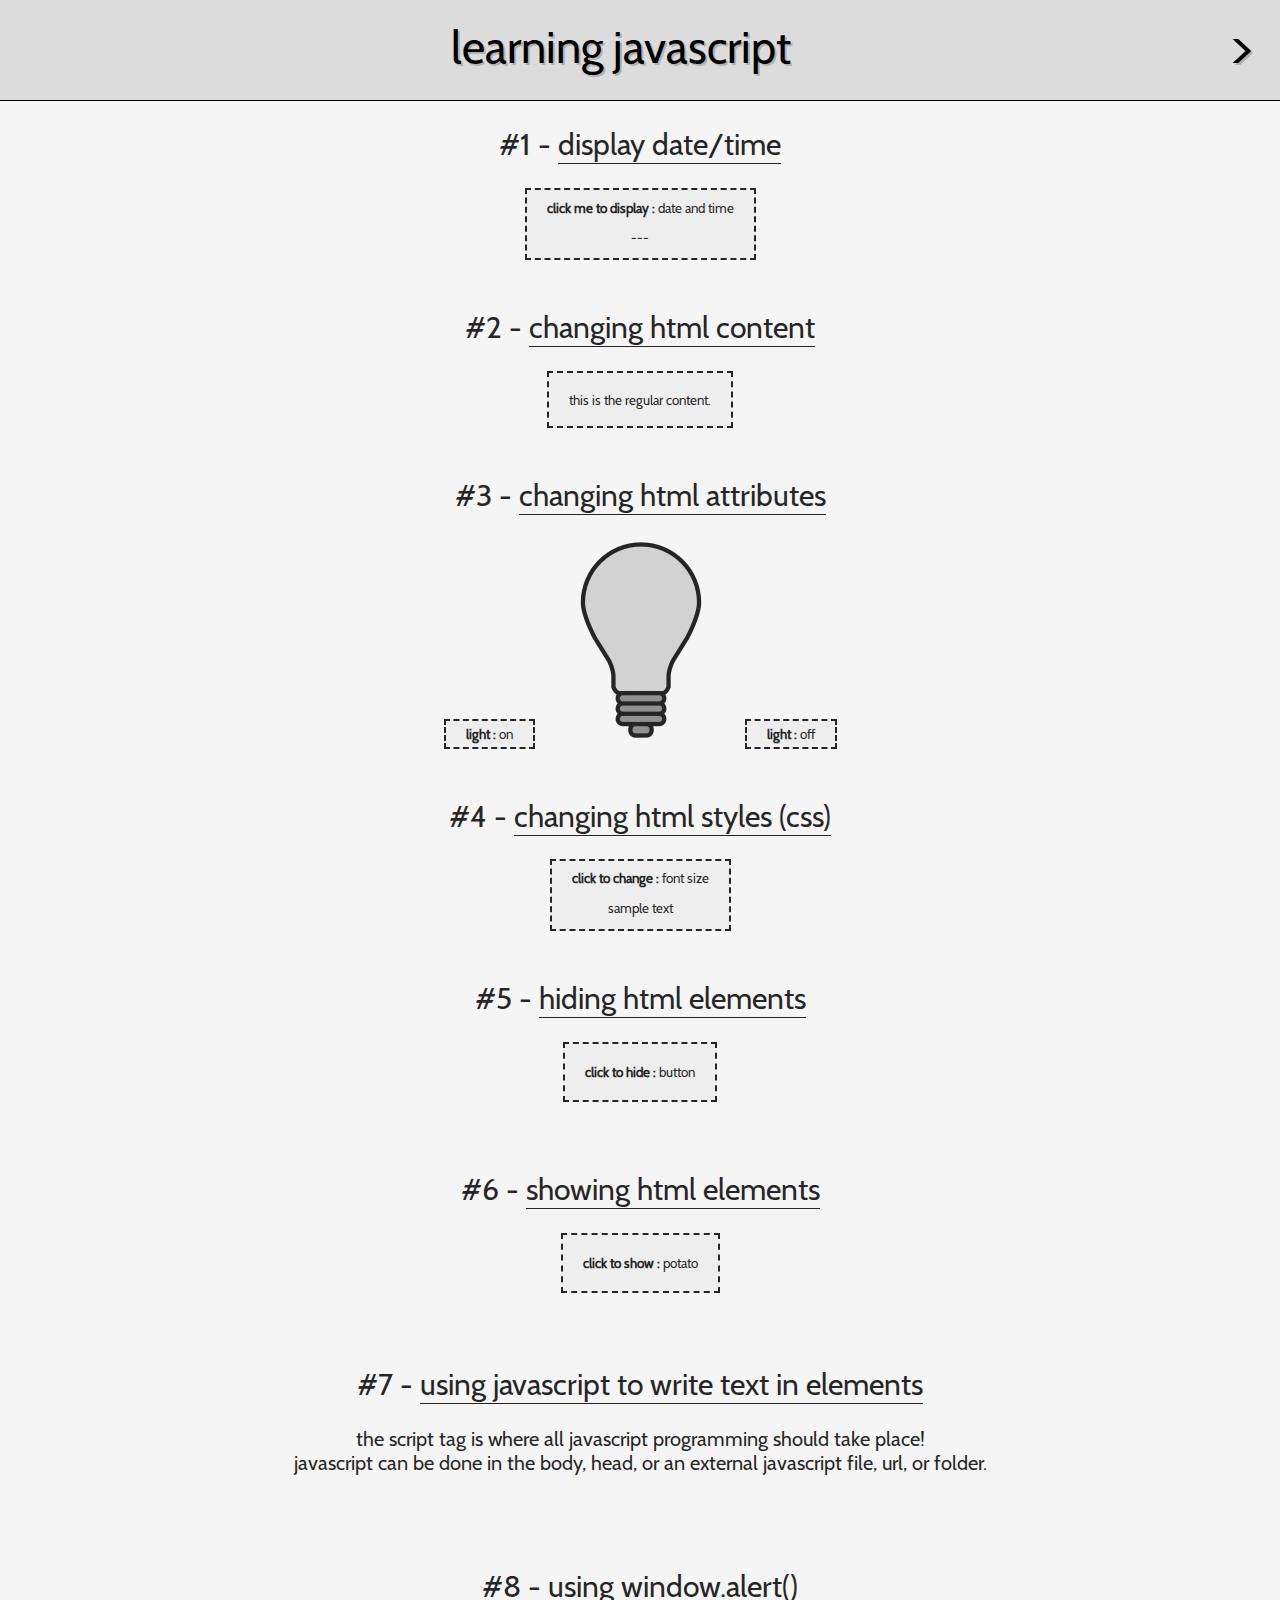
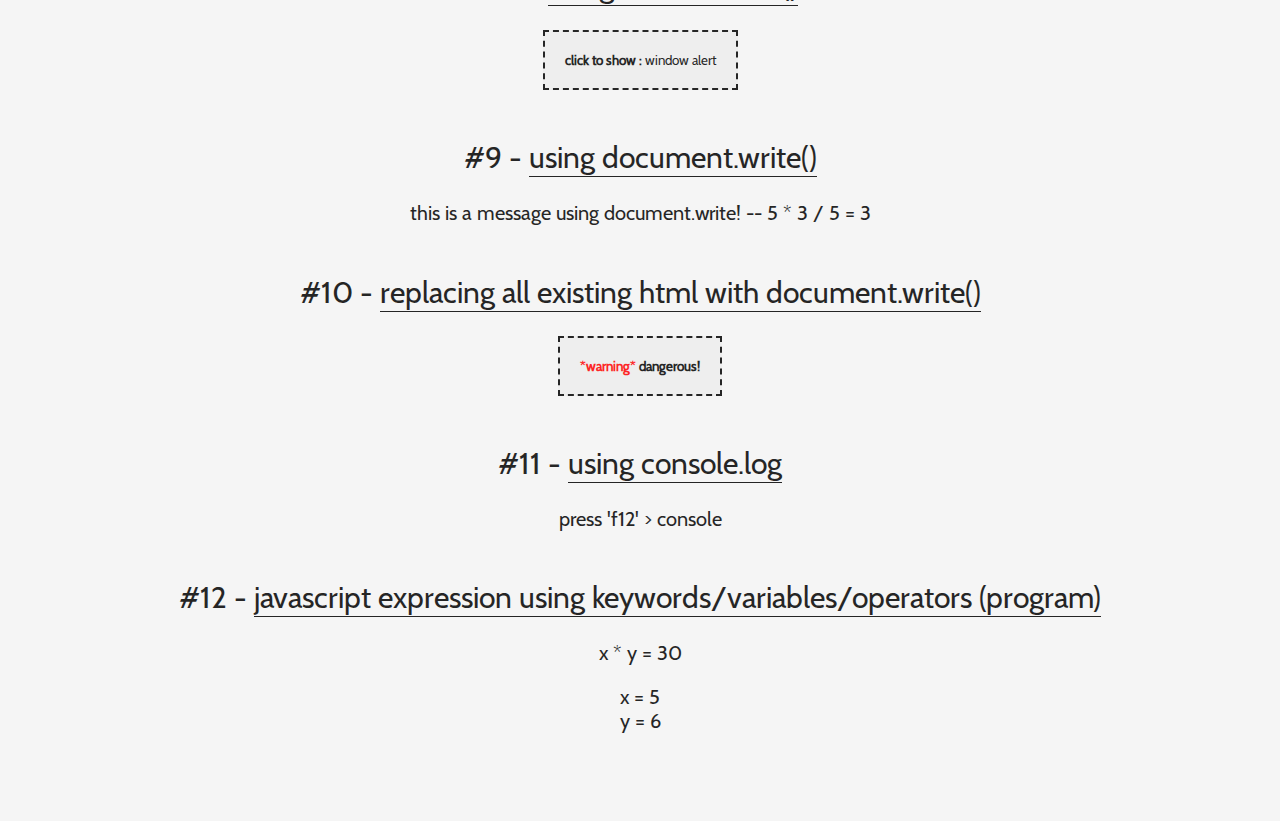
<file: index.html>
<!DOCTYPE html>
<html>
<head>
	<title>learning javascript</title>
	<link rel="icon" href="images/favicon.ico" />
	<script type="text/javascript" src="js/index/jquery-3.1.1.min.js"></script>
	<link rel="stylesheet" type="text/css" href="css/index/styles.css" />
	<script type="text/javascript" src="js/index/scripts.js"></script>
</head>
<body>

<div class="Header">
	<div class="nextpage">
		<a href="learningjquery.html">></a>
	</div>
	<div class="title">
		<b>learning</b> javascript
	</div>
</div>

<div class="body">
<!-- [START] display date/time -->
	<h2><b>#1 -</b> <span>display date/time</span></h2>
	<button class="js1" type="button"
	onclick="time()">
		<b>click me to display : </b> date and time<br><p id="time">---</p>
	</button><br><br>
<!-- [END] display date/time -->


<!-- [START] changing html content -->
	<h2><b>#2 -</b> <span>changing html content</span></h2>
	<button class="js2" type="button"
	onclick="textChange()">
		<p id="textchange">This is the regular content.</p>
	</button><br><br>
<!-- [END] changing html content -->


<!-- [START] changing html attributes -->
	<h2><b>#3 -</b> <span>changing html attributes</span></h2>
	<button class="js3"
	onclick="lightOn()">
		<b>light :</b> on
	</button>
		<img id="light" src="images/index/lightbulb-off.png">
	<button class="js3"
	onclick="lightOff()">
		<b>light :</b> off
	</button><br><br>
<!-- [END] changing html attributes -->


<!-- [START] changing html styles (css) -->
	<h2><b>#4 -</b> <span>changing html styles (css)</span></h2>
	<button class="js4" type="button"
	onclick="styleChange()">
		<b>click to change :</b> font size
		<p class="js4p" id="stylechange">sample text</p>
	</button><br><br>
<!-- [END] changing html styles (css) -->


<!-- [START] hiding html elements -->
	<h2><b>#5 -</b> <span>hiding html elements</span></h2>
	<p id="hidingelement"><button type="button"
	onclick="hidingElement()">
		<b>click to hide :</b> button
	</button></p><br>
<!-- [END] hiding html elements -->


<!-- [START] showing html elements -->
	<h2><b>#6 -</b> <span>showing html elements</span></h2>
	<button type="button"
	onclick="showingElement()">
		<b>click to show :</b> potato
	</button><br><br>
	<img id="showingelement" src="images/index/potato.png" width="150" style="display: none;"><br>
<!-- [END] showing html elements -->


<!-- [START] using javascript to write text -->
	<h2><b>#7 -</b> <span>using javascript to write text in elements</span></h2>
	<p id="textwithscripts">the content here will get replaced by what the javascript wants it to display.</p>
	<script>
		document.getElementById("textwithscripts").innerHTML = "the script tag is where all javascript programming should take place!<br>javascript can be done in the body, head, or an external javascript file, url, or folder.";
	</script>
	<br><br>
<!-- [END] using javascript to write text -->


<!-- [START] using window.alert() -->
	<h2><b>#8 -</b> <span>using window.alert()</span></h2>
	<button type="button"
	onclick="windowAlert()">
		<b>click to show :</b> window alert
	</button><br><br>
<!-- [END] using window.alert() -->

<!-- [START] using document.write() -->
	<h2><b>#9 -</b> <span>using document.write()</span></h2>
	<script>
		document.write('This is a message using document.write! -- 5 * 3 / 5 = ');
		document.write(5*3/5);
	</script><br><br>
<!-- [END] using document.write() -->


<!-- [START] replacing all existing HTML -->
	<h2><b>#10 -</b> <span>replacing all existing HTML with document.write()</span></h2>
	<button onclick="htmlReplacement()">
		<b><font color="red">*warning*</font> dangerous!</b>
	</button><br><br>
<!-- [END] replacing all existing HTML -->


<!-- [START] using console.log() -->
	<h2><b>#11 -</b> <span>using console.log</span></h2>
	<script>
		console.log('this is a test console log!');
		console.log('');
		console.log('whats 5 * 5?');
		console.log(5*5);
	</script>
	<b>press</b> 'f12' > console<br><br>
<!-- [END] using console.log() -->


<!-- [START] Javascript expression using keywords/variables/operators (program) -->
	<h2><b>#12 -</b> <span>javascript expression using keywords/variables/operators (program)</span></h2>
	<b>x</b> * <b>y</b> = <font id="5*6xyz"></font><p><b>x</b> = 5<br> <b>y</b> = 6</p>
	<script>
		var x, y, z;
		x = 5;
		y = 6;
		z = x * y;
		document.getElementById("5*6xyz").innerHTML = z;
	</script><br><br>
<!-- [END] Javascript expression using kewwords/variables/operators (program) -->

</div>


</body>
</html>
</file>
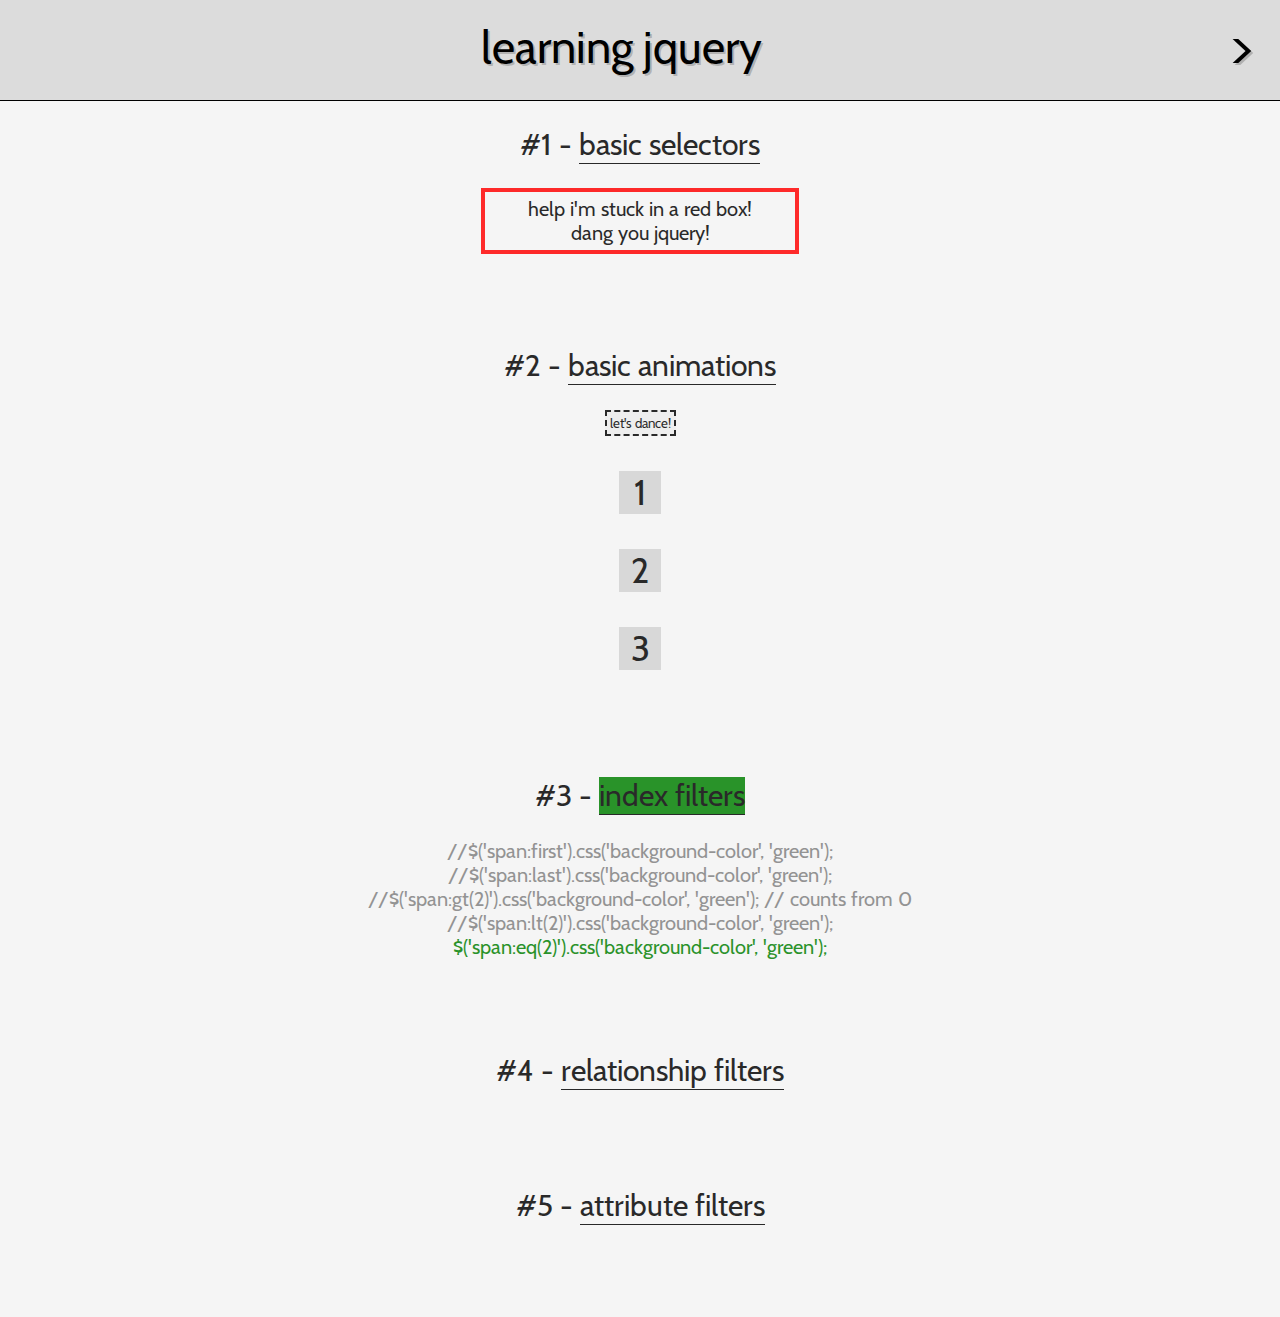
<file: learningjquery.html>
<!DOCTYPE html>
<html>
<head>
	<title>learning javascript</title>
	<link rel="icon" href="images/favicon.ico" />
	<script type="text/javascript" src="js/learningjquery/jquery-3.1.1.min.js"></script>
	<link rel="stylesheet" type="text/css" href="css/learningjquery/styles.css" />
	<script type="text/javascript" src="js/learningjquery/jquery.js"></script>
</head>
<body>

<div class="Header">
	<div class="nextpage">
		<a href="index.html">></a>
	</div>
	<div class="title">
		<b>learning</b> jquery
	</div>
</div>


<div class="body">

<!-- [START] basic selectors -->
<h2><b>#1 -</b> <span>basic selectors</span></h2>
	<p class="basicselector">help i'm stuck in a red box!<br>dang you jquery!</p>
<br><br>
<!-- [END] basic selectors -->


<!-- [START] basic selectors -->
<h2><b>#2 -</b> <span>basic animations</span></h2>
	<button class="basicanimation">Let's Dance!</button>
	<p class="box">1</p>
	<p class="box">2</p>
	<p class="box">3</p>
<br><br>
<!-- [END] basic selectors -->


<!-- [START] basic selectors -->
<h2><b>#3 -</b> <span>index filters</span></h2>
	<p>
		<font color="gray">//$('span:first').css('background-color', 'green');<br>
		//$('span:last').css('background-color', 'green');<br>
		//$('span:gt(2)').css('background-color', 'green'); // counts from 0<br>
		//$('span:lt(2)').css('background-color', 'green');<br></font>
		<font color="green">$('span:<b>eq(2)</b>').css('background-color', 'green');</font>
	</p>
<br><br>
<!-- [END] basic selectors -->


<!-- [START] basic selectors -->
<h2><b>#4 -</b> <span>relationship filters</span></h2>
<br><br>
<!-- [END] basic selectors -->


<!-- [START] basic selectors -->
<h2><b>#5 -</b> <span>attribute filters</span></h2>
<br><br>
<!-- [END] basic selectors -->

</div>

</body>
</html>
</file>
<file: css/index/styles.css>
body
		{
			margin: 0px;
			text-align: center;
			background-color: rgba(0,0,0,.04);
			font-family: cabinRegular;
			font-weight: lighter;
		}

		*
		{
			text-transform: lowercase;
		}

		a
		{
			text-decoration: none;
			color: black;
		}

		h1, h2, h3, h4, h5
		{
			font-weight: lighter;
		}

		@font-face
		{
			font-family: cabinRegular;
			src: url(../../fonts/Cabin-Regular.otf);
		}

		.Header
		{
			text-align: center;
			background-color: rgba(0,0,0,.1);
			padding: 20px;
			padding-bottom: 26px;
			border-bottom-style: solid;
			border-bottom-width: 1px;
			text-shadow: 2px 2px rgba(0,0,0,.2);
		}

		.title
		{
			font-size: 45px;
		}

		.nextpage
		{
			float: right;
			font-size: 60px;
			width: 3%;
			height: 100%;
			line-height: .9;
		}

		.body
		{
			font-size: 20px;
			padding-bottom: 20px;
			padding-left: 2px;
			padding-right: 2px;
			display: none;
		}

		button
		{
			background-color: rgba(0,0,0,.03);
			font-family: cabinRegular;
			padding: 20px;
			border-style: dashed;
			transition: 1s;
			outline: 0;
		}

		button:hover
		{
			background-color: rgba(0,0,0,.1);
			transition: 1s;
		}

		span
		{
			border-bottom-width: 1px;
			border-bottom-style: solid;
		}

		.itjustworks
		{
			height: 100%;
			width: 100%;
		}

		.js1
		{
			padding-top: 10px;
			padding-bottom: 0px;
		}

		.js2
		{
			padding-top: 5px;
			padding-bottom: 5px;
		}

		.js3
		{
			padding-top: 5px;
			padding-bottom: 5px;
		}

		.js4
		{
			padding-top: 9px;
			padding-bottom: 0px;
		}

		.js4p
		{
			padding: 0px;
		}
</file>
<file: css/learningjquery/styles.css>
body
		{
			margin: 0px;
			text-align: center;
			background-color: rgba(0,0,0,.04);
			font-family: cabinRegular;
			font-weight: lighter;
			overflow: scroll;
		}

		*
		{
			text-transform: lowercase;
		}

		a
		{
			text-decoration: none;
			color: black;
		}

		h1, h2, h3, h4, h5
		{
			font-weight: lighter;
		}

		@font-face
		{
			font-family: cabinRegular;
			src: url(../../fonts/Cabin-Regular.otf);
		}

		.Header
		{
			text-align: center;
			background-color: rgba(0,0,0,.1);
			padding: 20px;
			padding-bottom: 26px;
			border-bottom-style: solid;
			border-bottom-width: 1px;
			text-shadow: 2px 2px rgba(0,0,0,.2);
		}

		.title
		{
			font-size: 45px;
						margin-left: auto;
			margin-right: auto;
			display: inline-block;
			position: relative;
		}

		.nextpage
		{
			float: right;
			font-size: 60px;
			width: 3%;
			height: 100%;
			line-height: .9;
		}

		.body
		{
			font-size: 20px;
			padding-bottom: 20px;
			padding-left: 2px;
			padding-right: 2px;
			display: none;
		}

		button
		{
			background-color: rgba(0,0,0,.03);
			font-family: cabinRegular;
			padding: 20px;
			border-style: dashed;
			transition: 1s;
			outline: 0;
		}

		button:hover
		{
			background-color: rgba(0,0,0,.1);
			transition: 1s;
		}

		span
		{
			border-bottom-width: 1px;
			border-bottom-style: solid;
		}

		.basicselector
		{
			padding: 5px;
			margin-left: auto;
			margin-right: auto;
			width: 300px;
		}

		.basicanimation
		{
			padding: 3px;
		}

		.box
		{
			background-color: lightgray;
			width: 42px;
			font-size: 35px;
			vertical-align: middle;
			margin-left: auto;
			margin-right: auto;
		}
</file>
